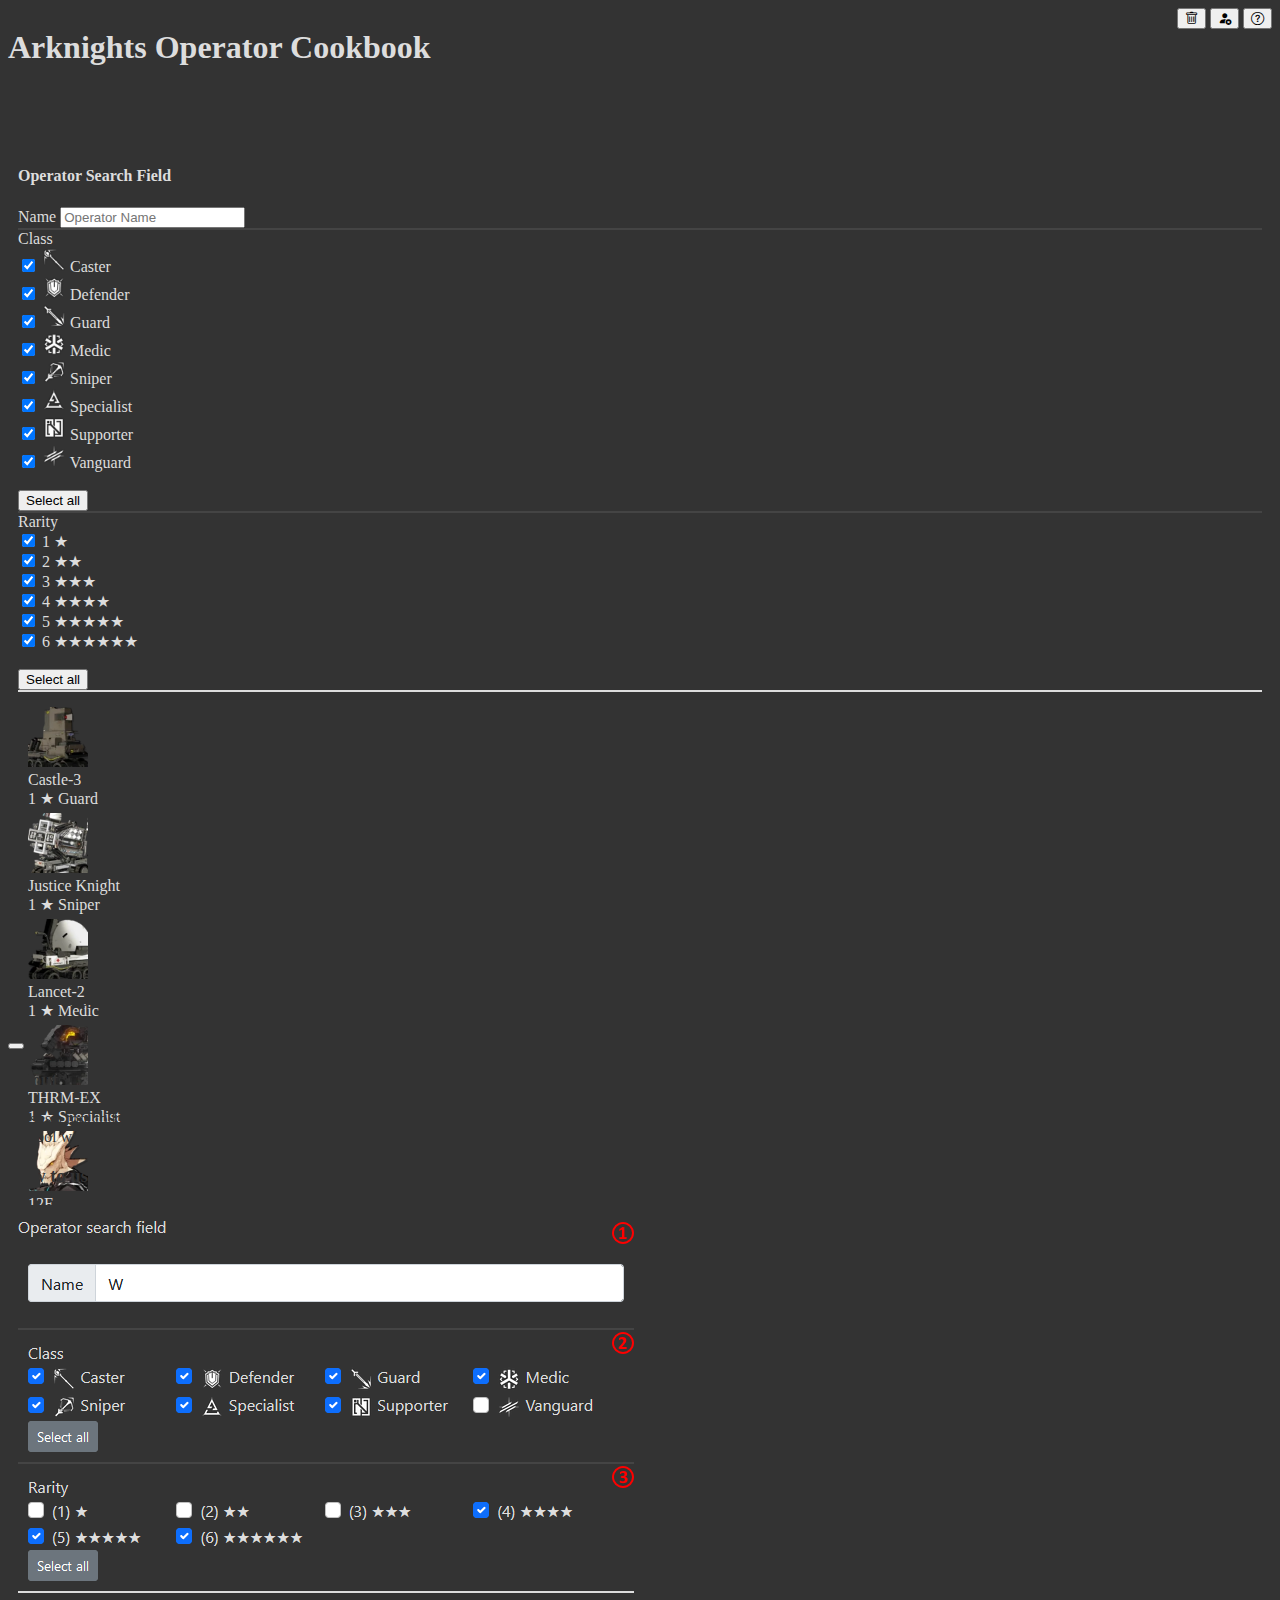
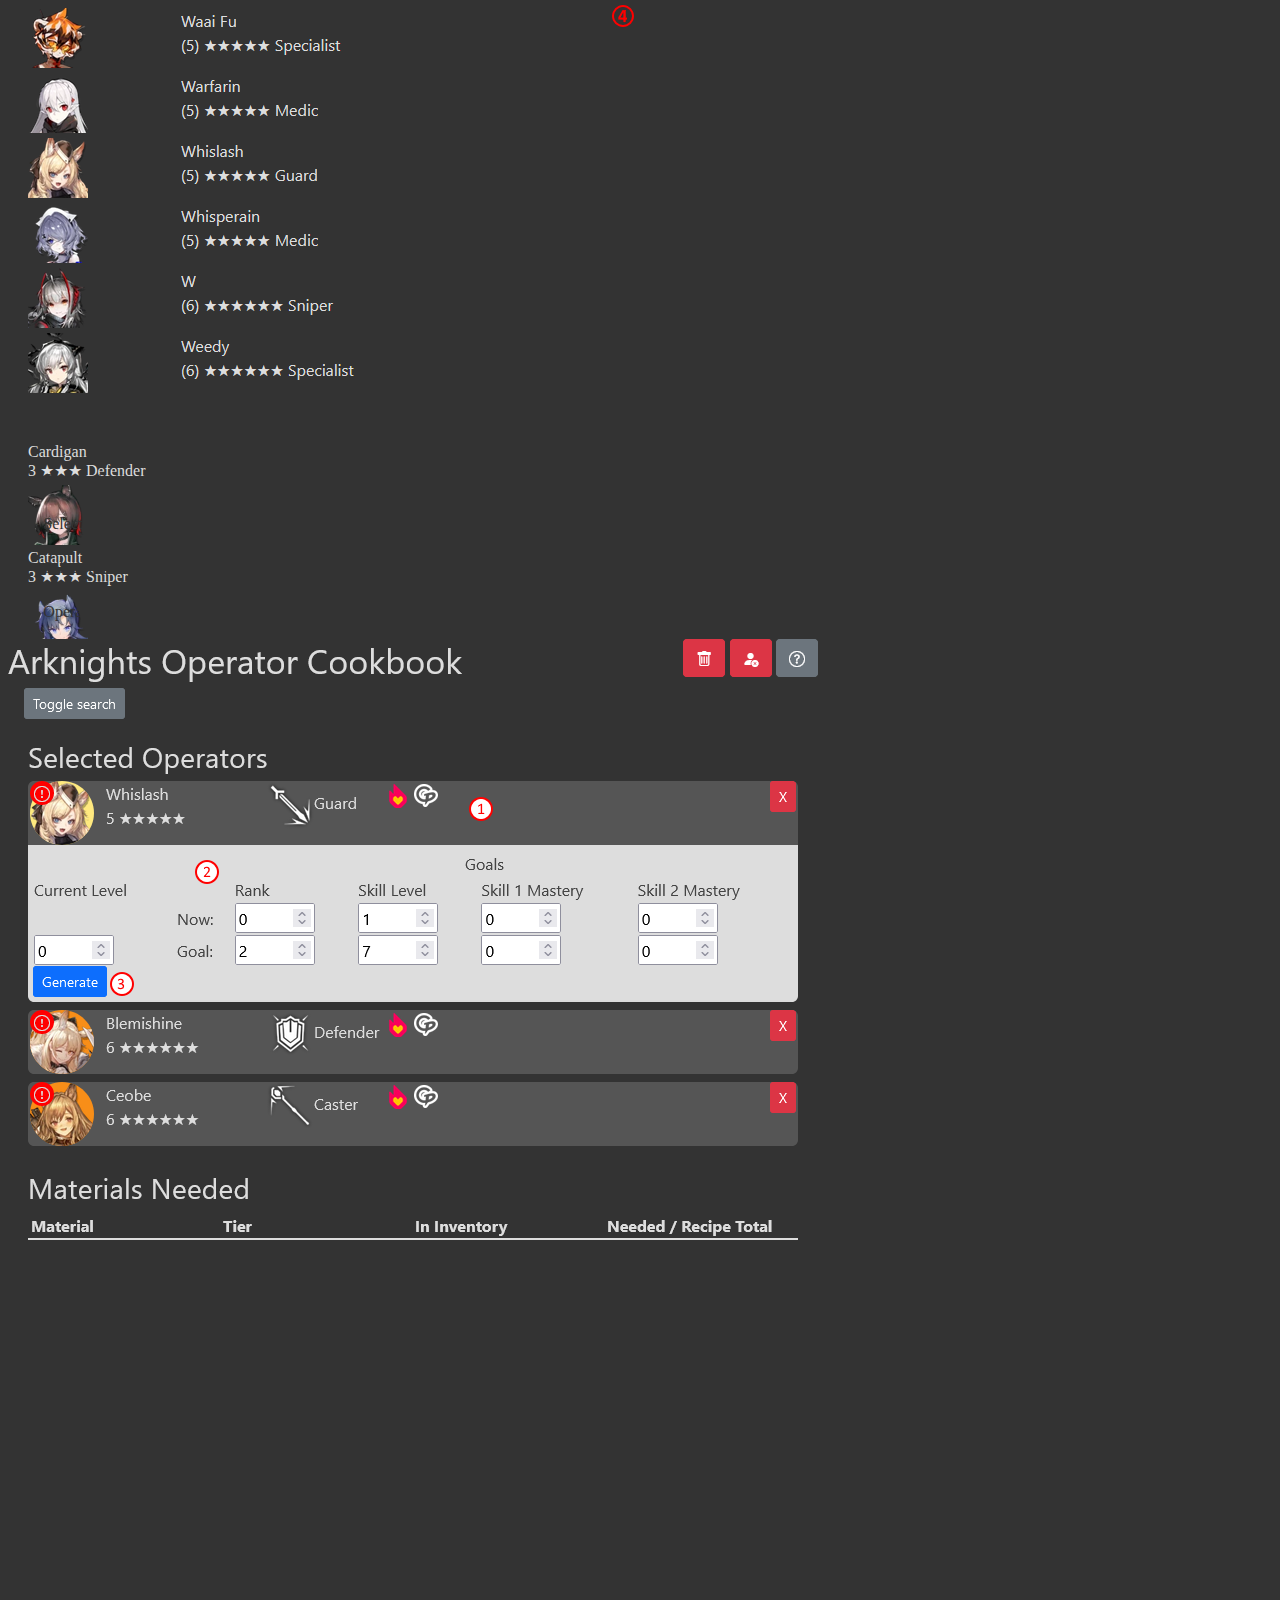
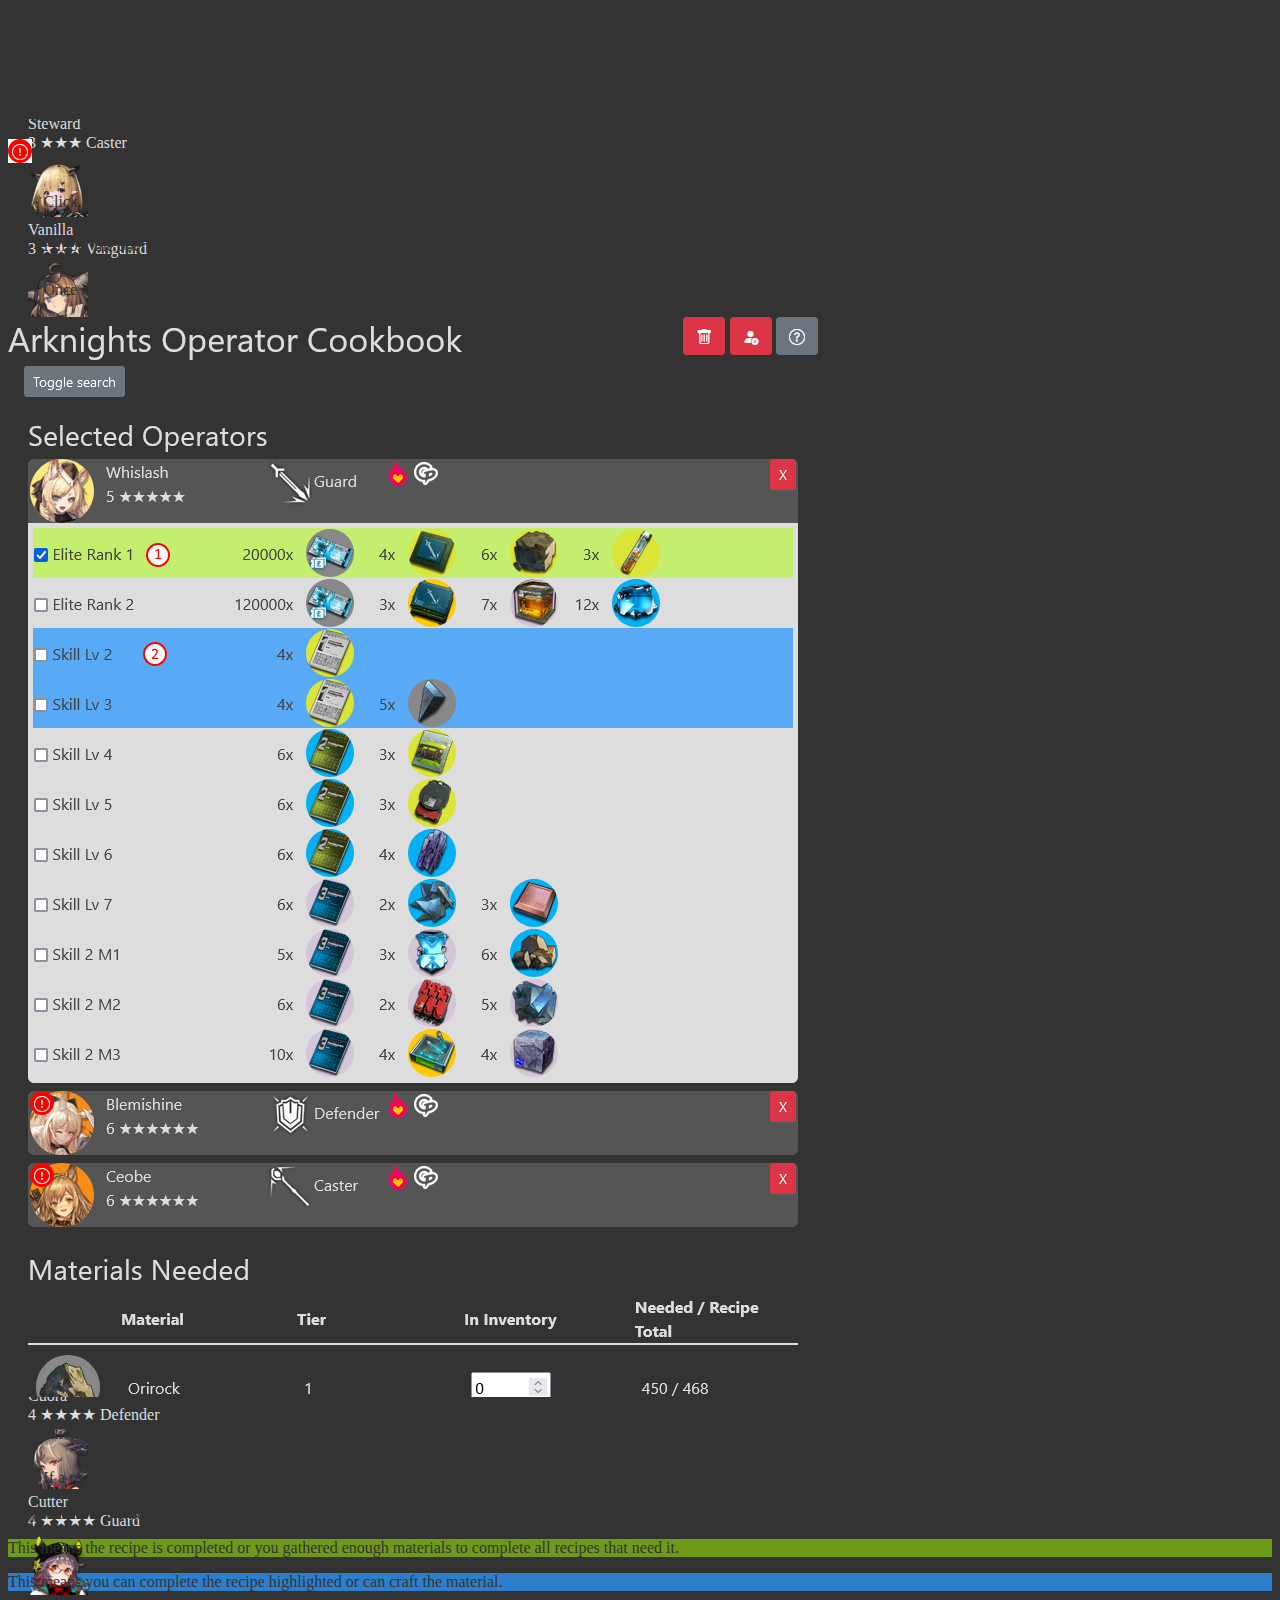
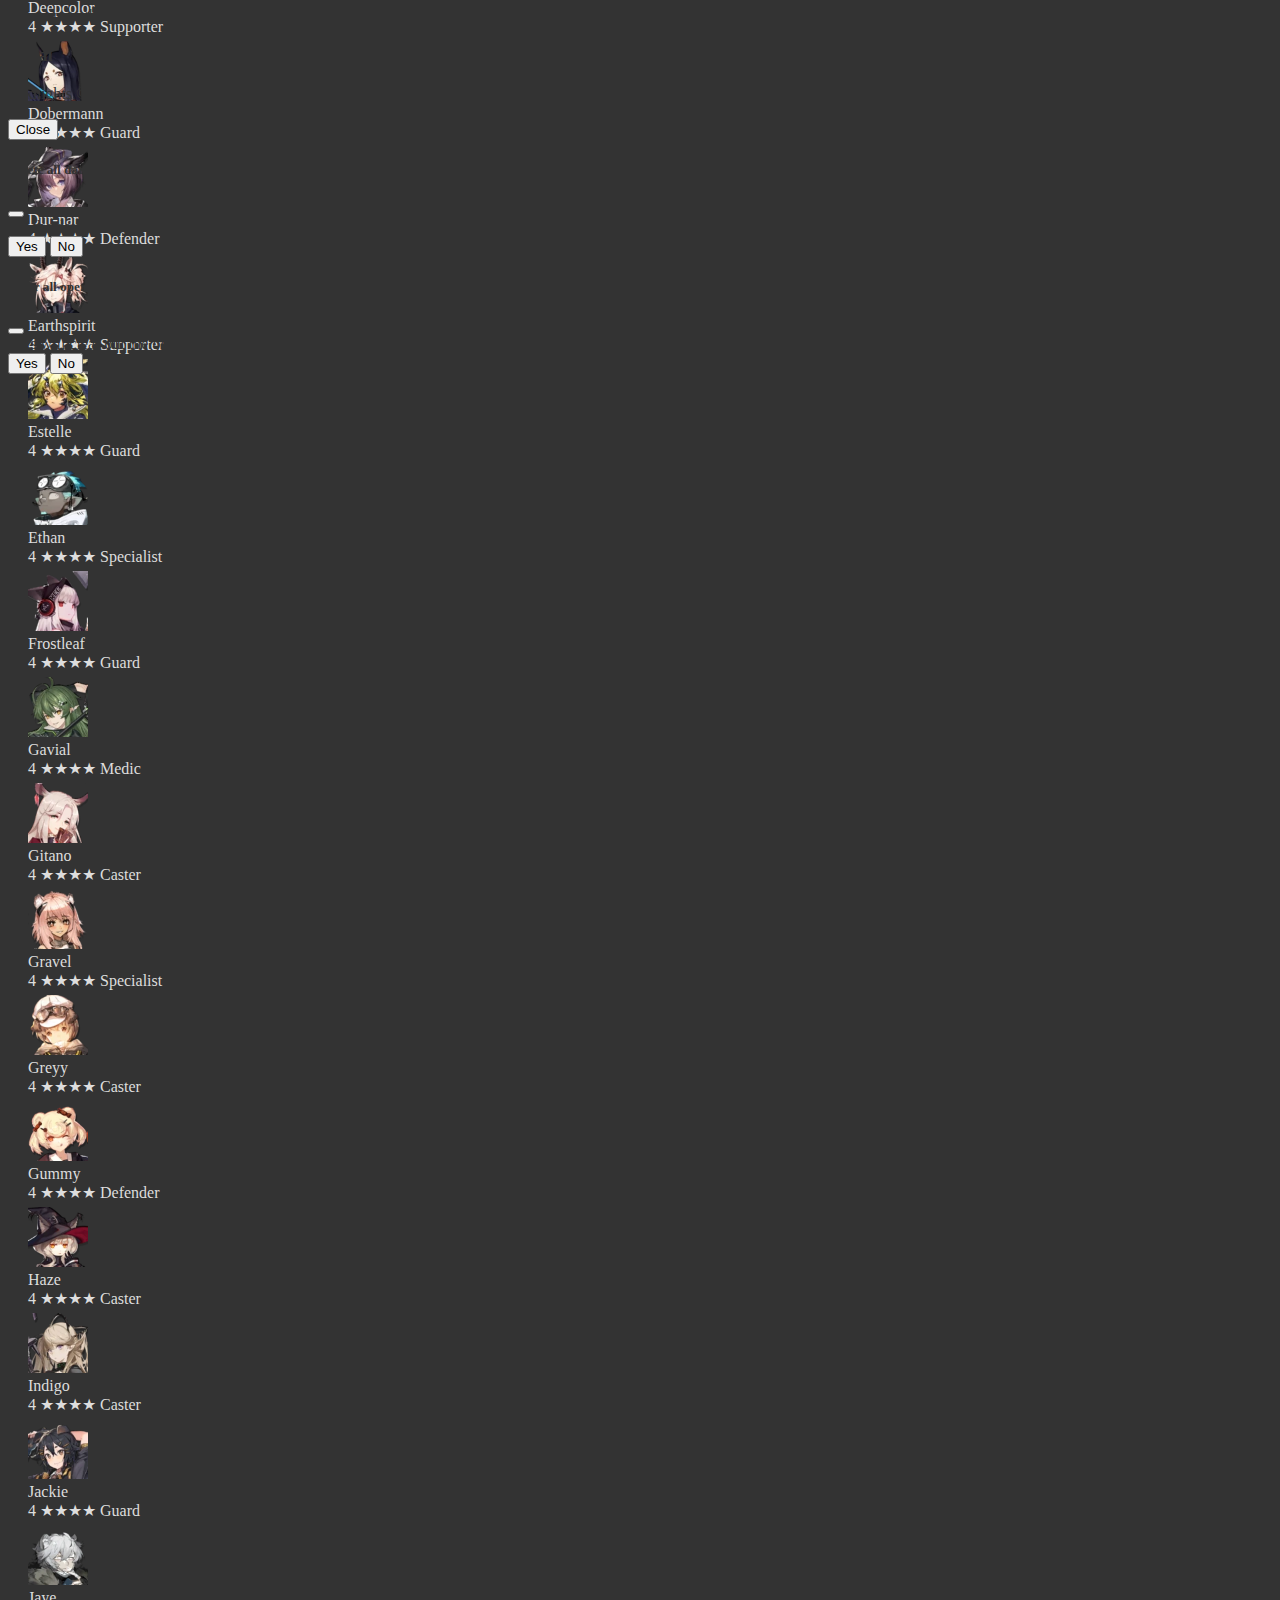
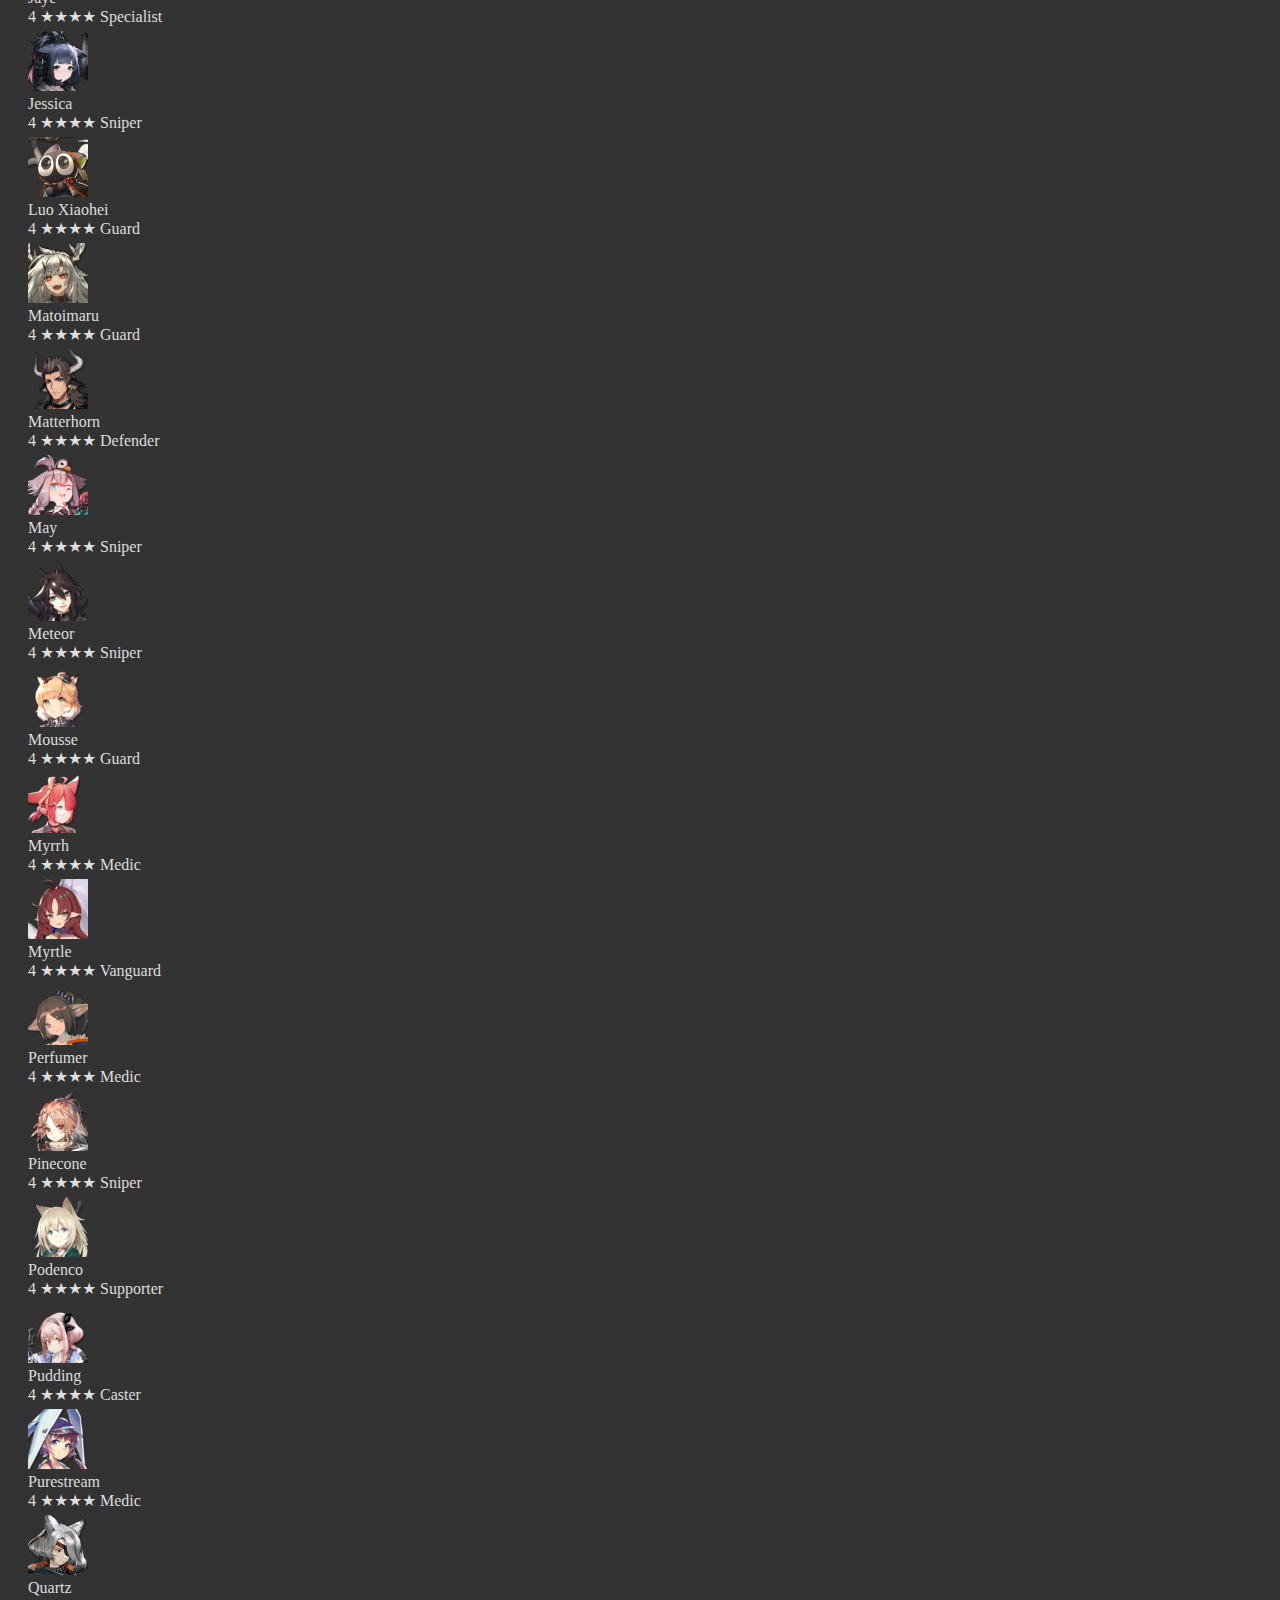
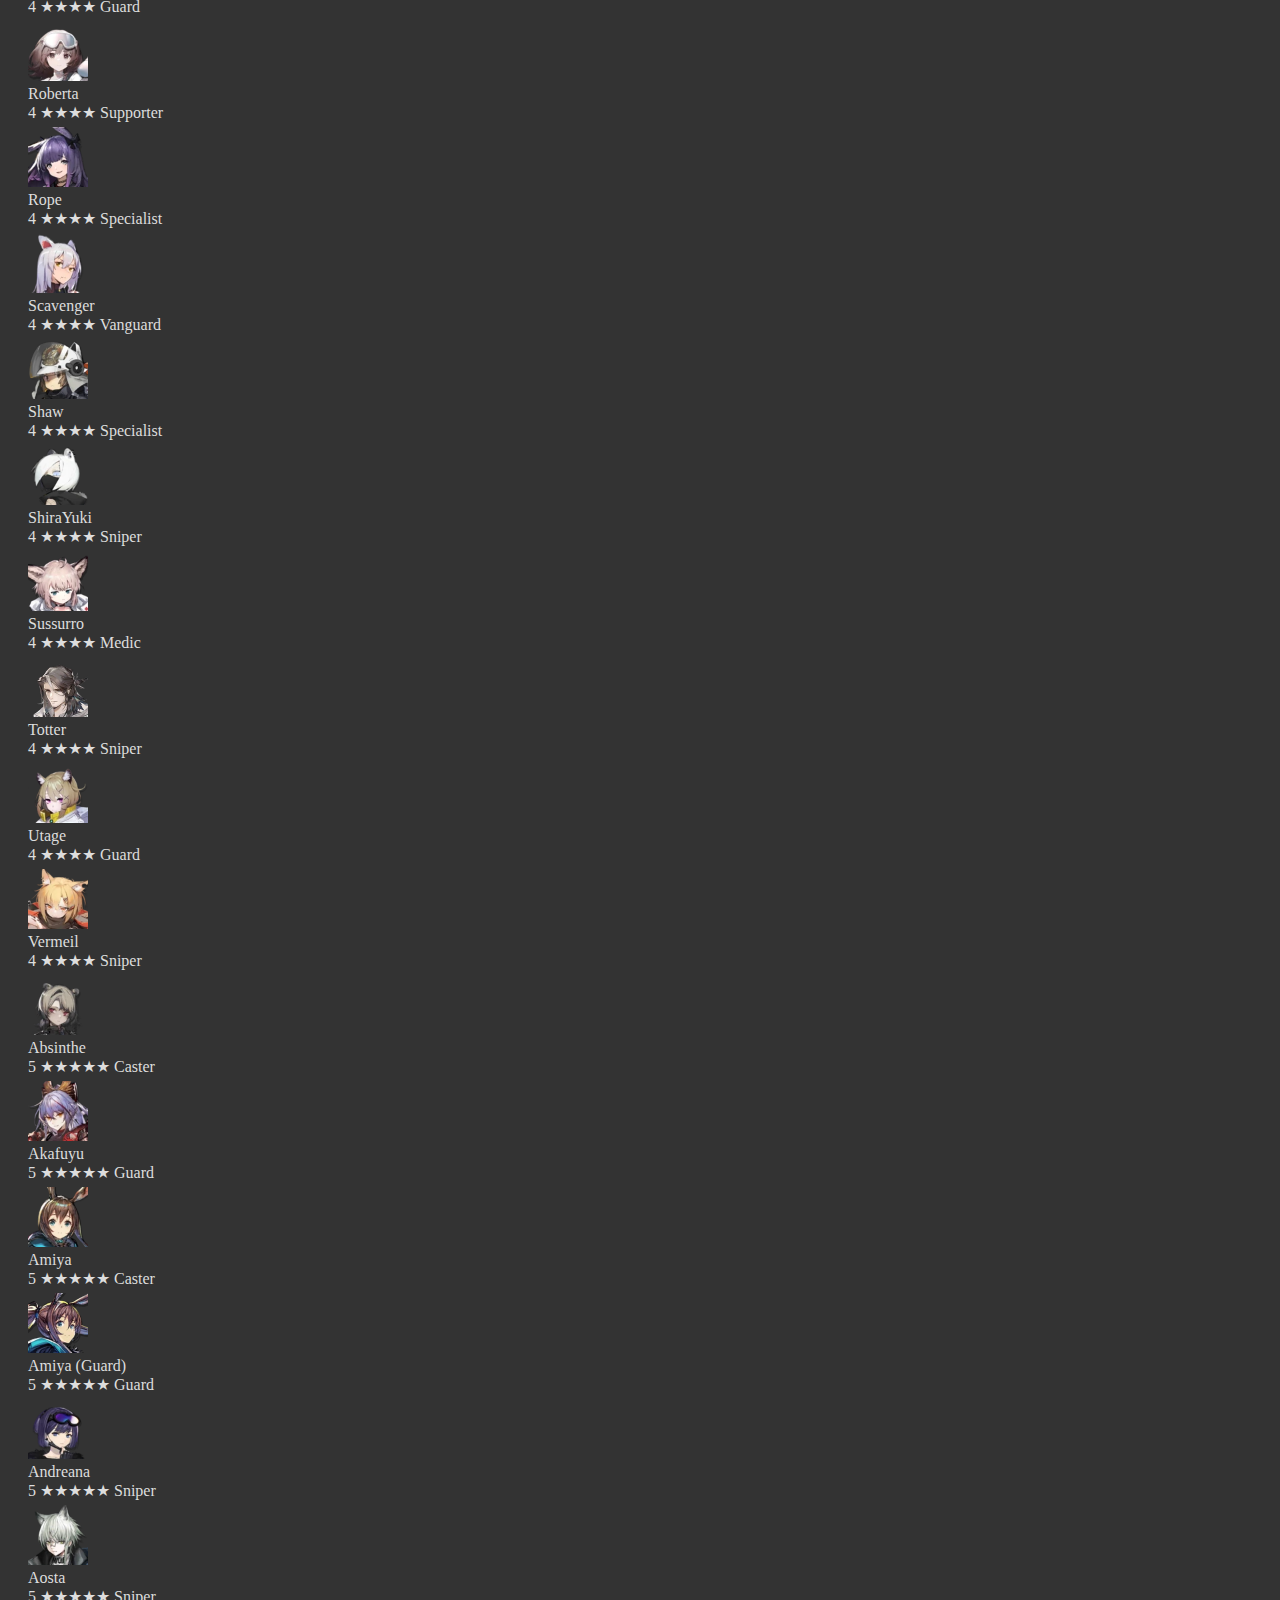
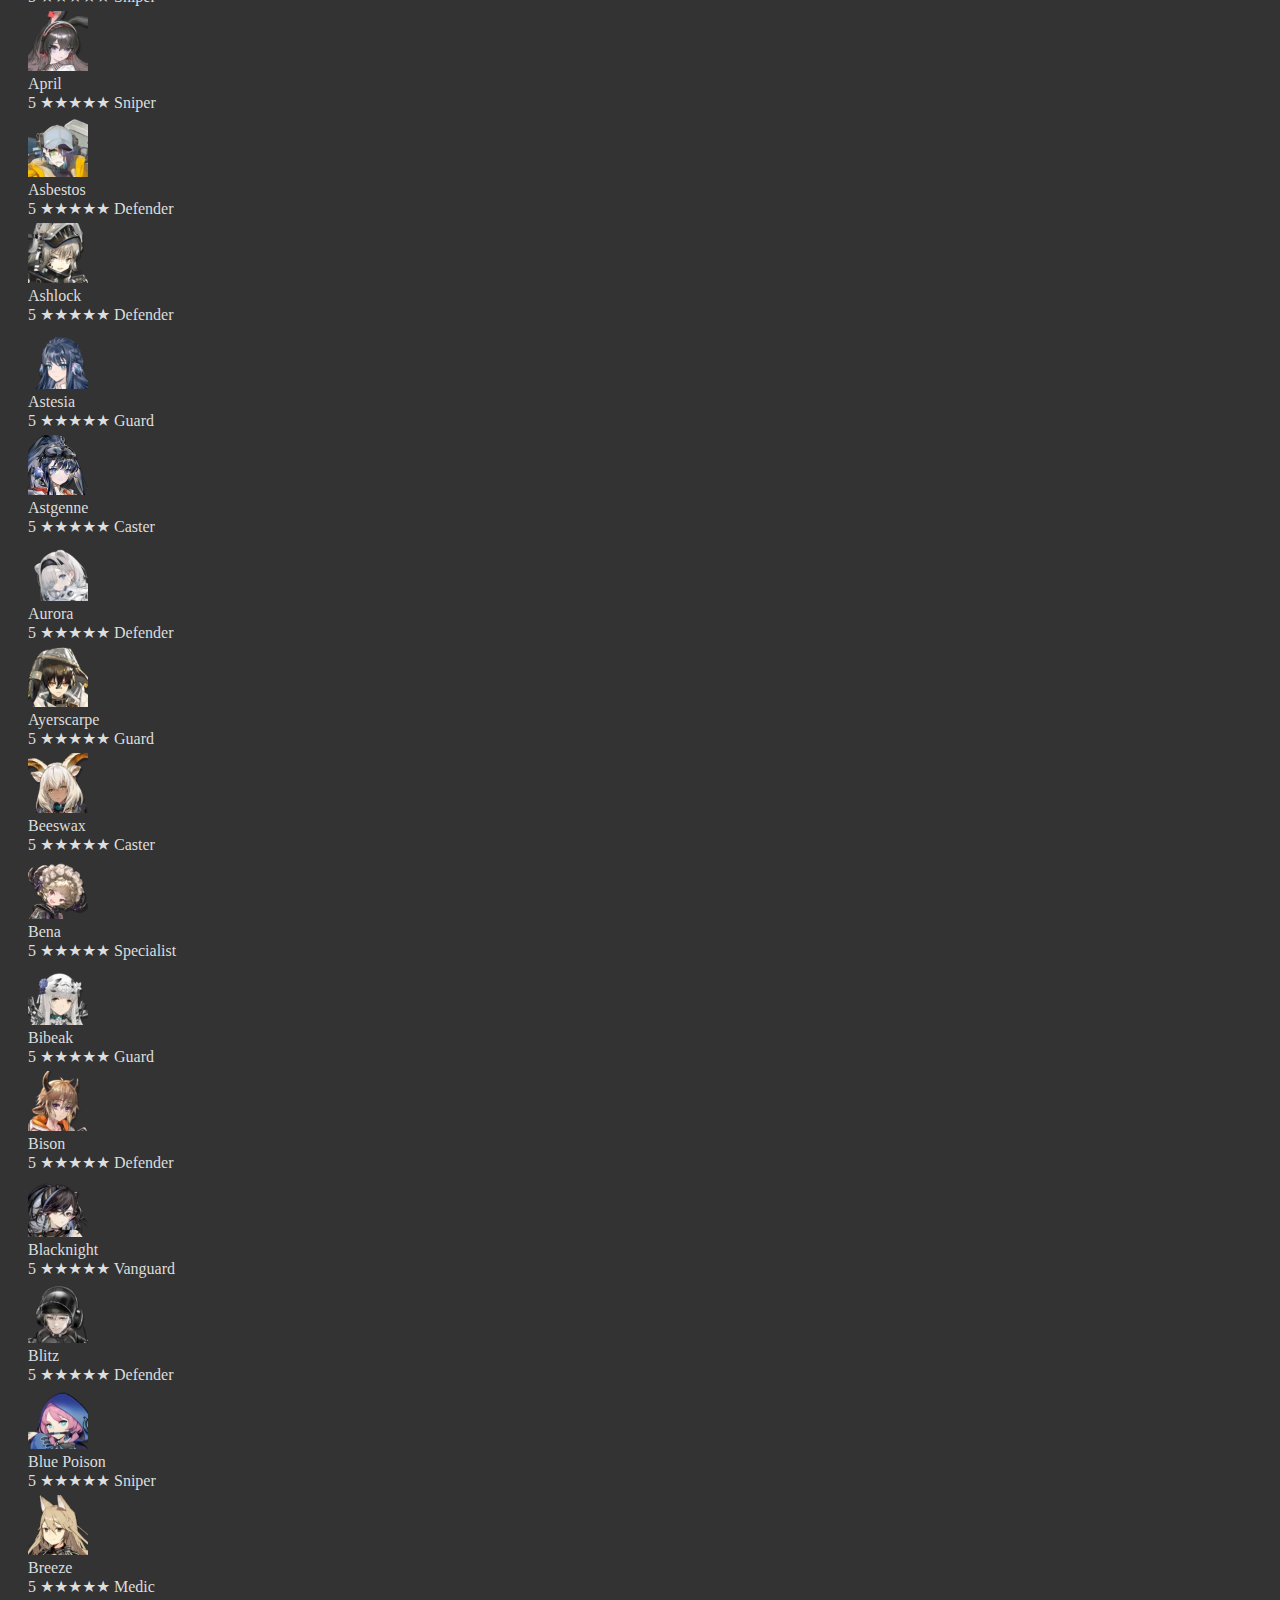
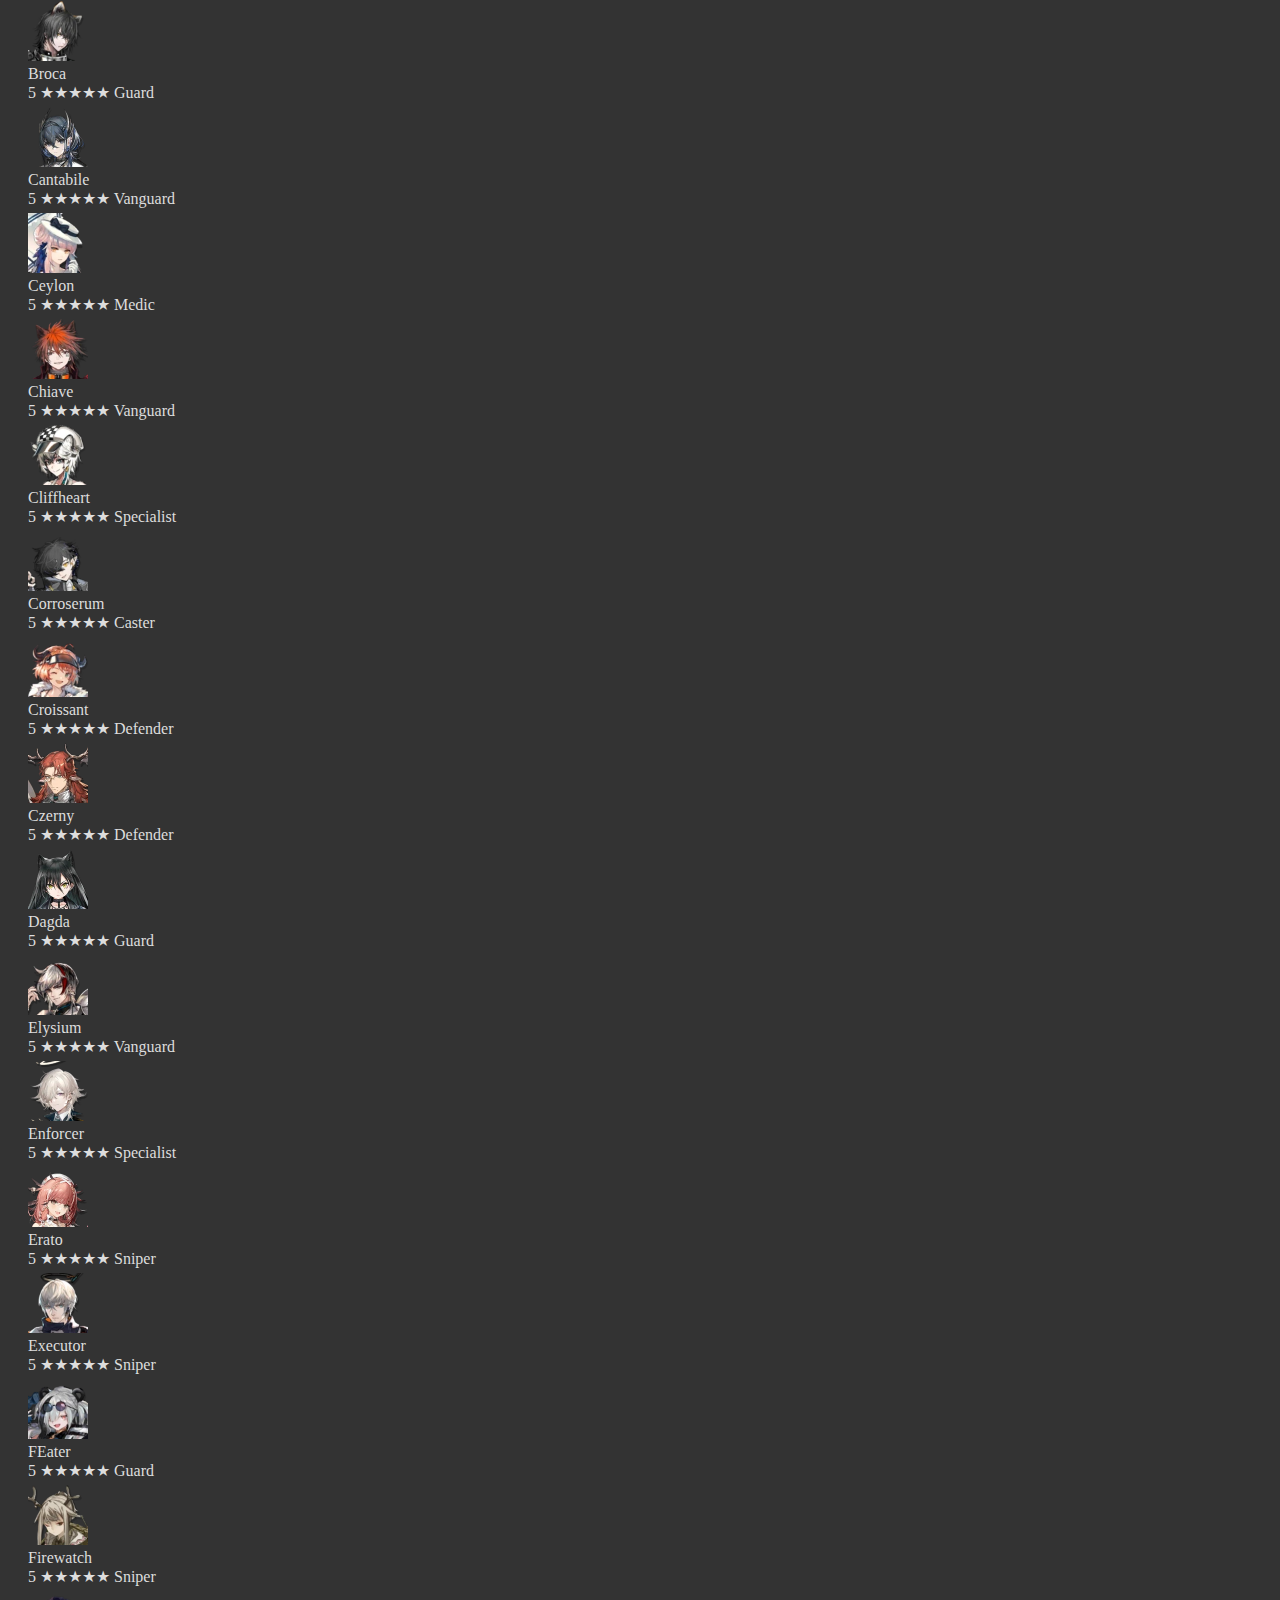
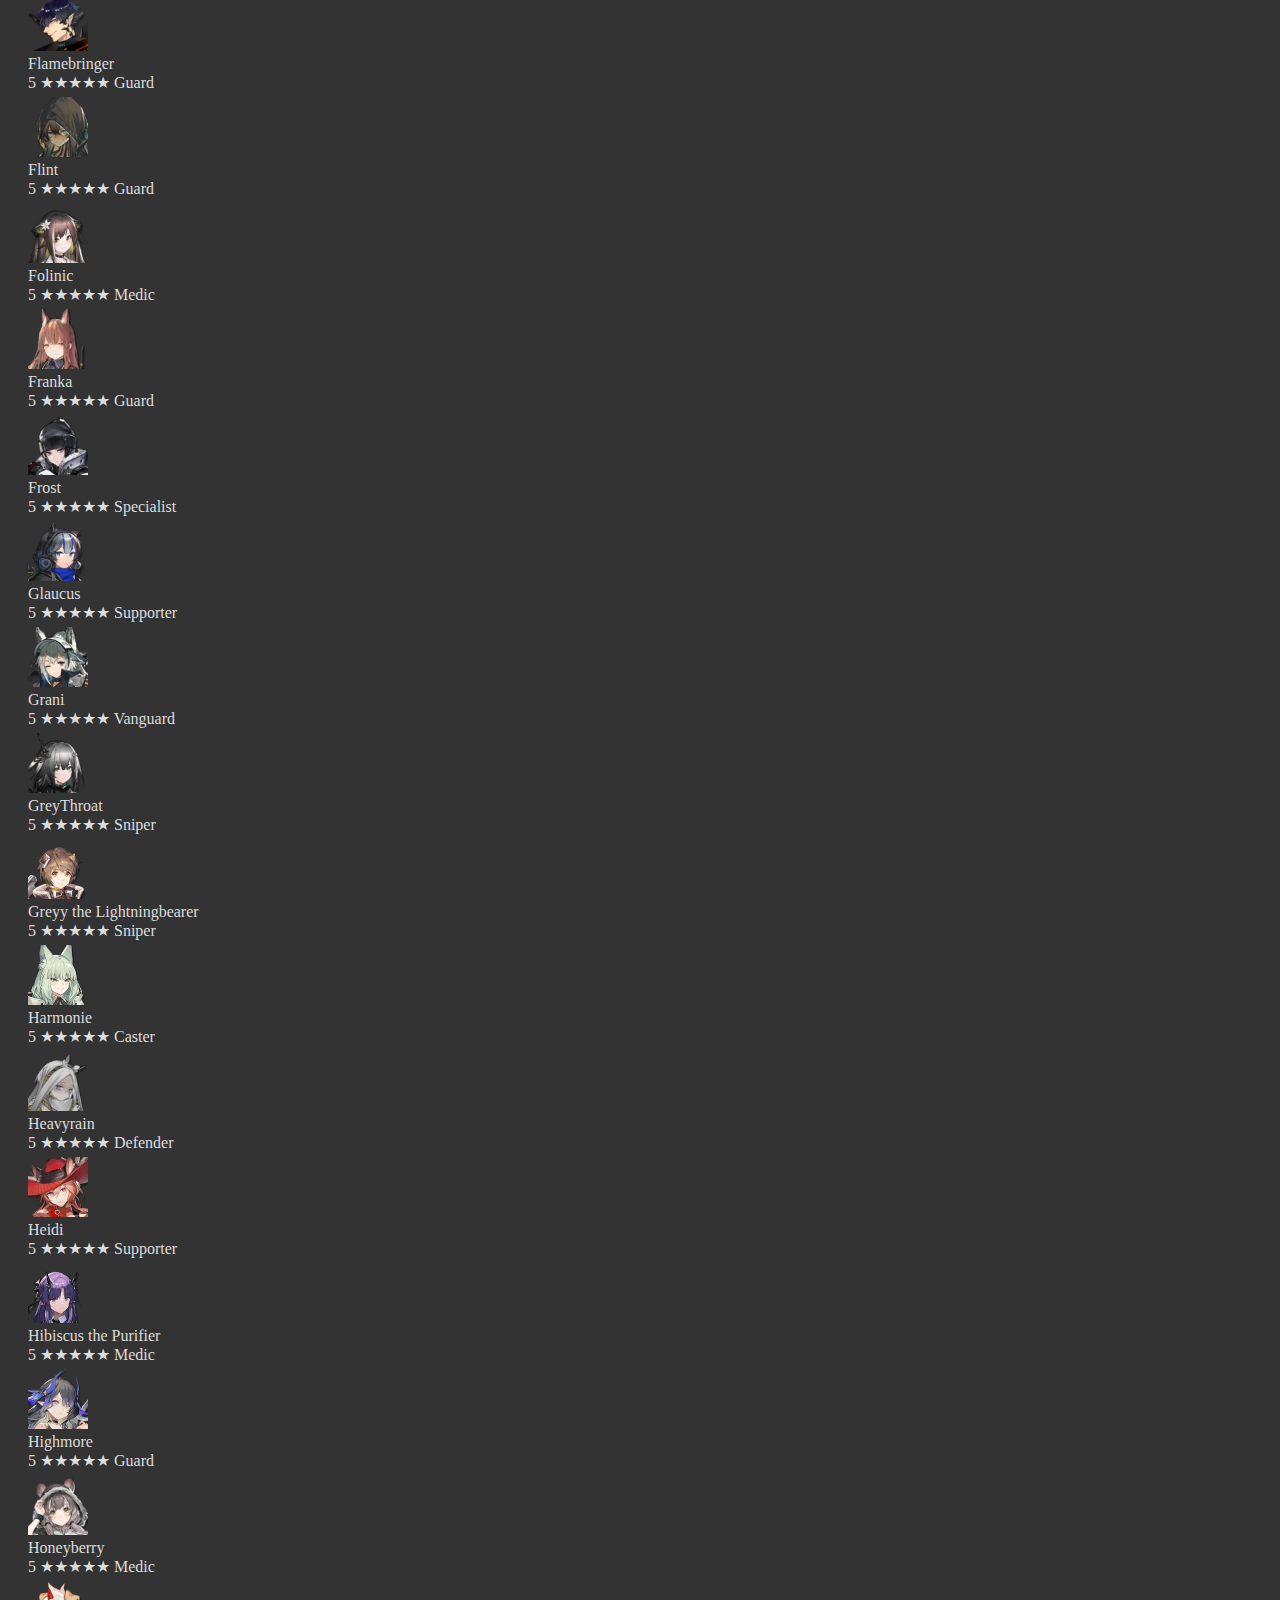
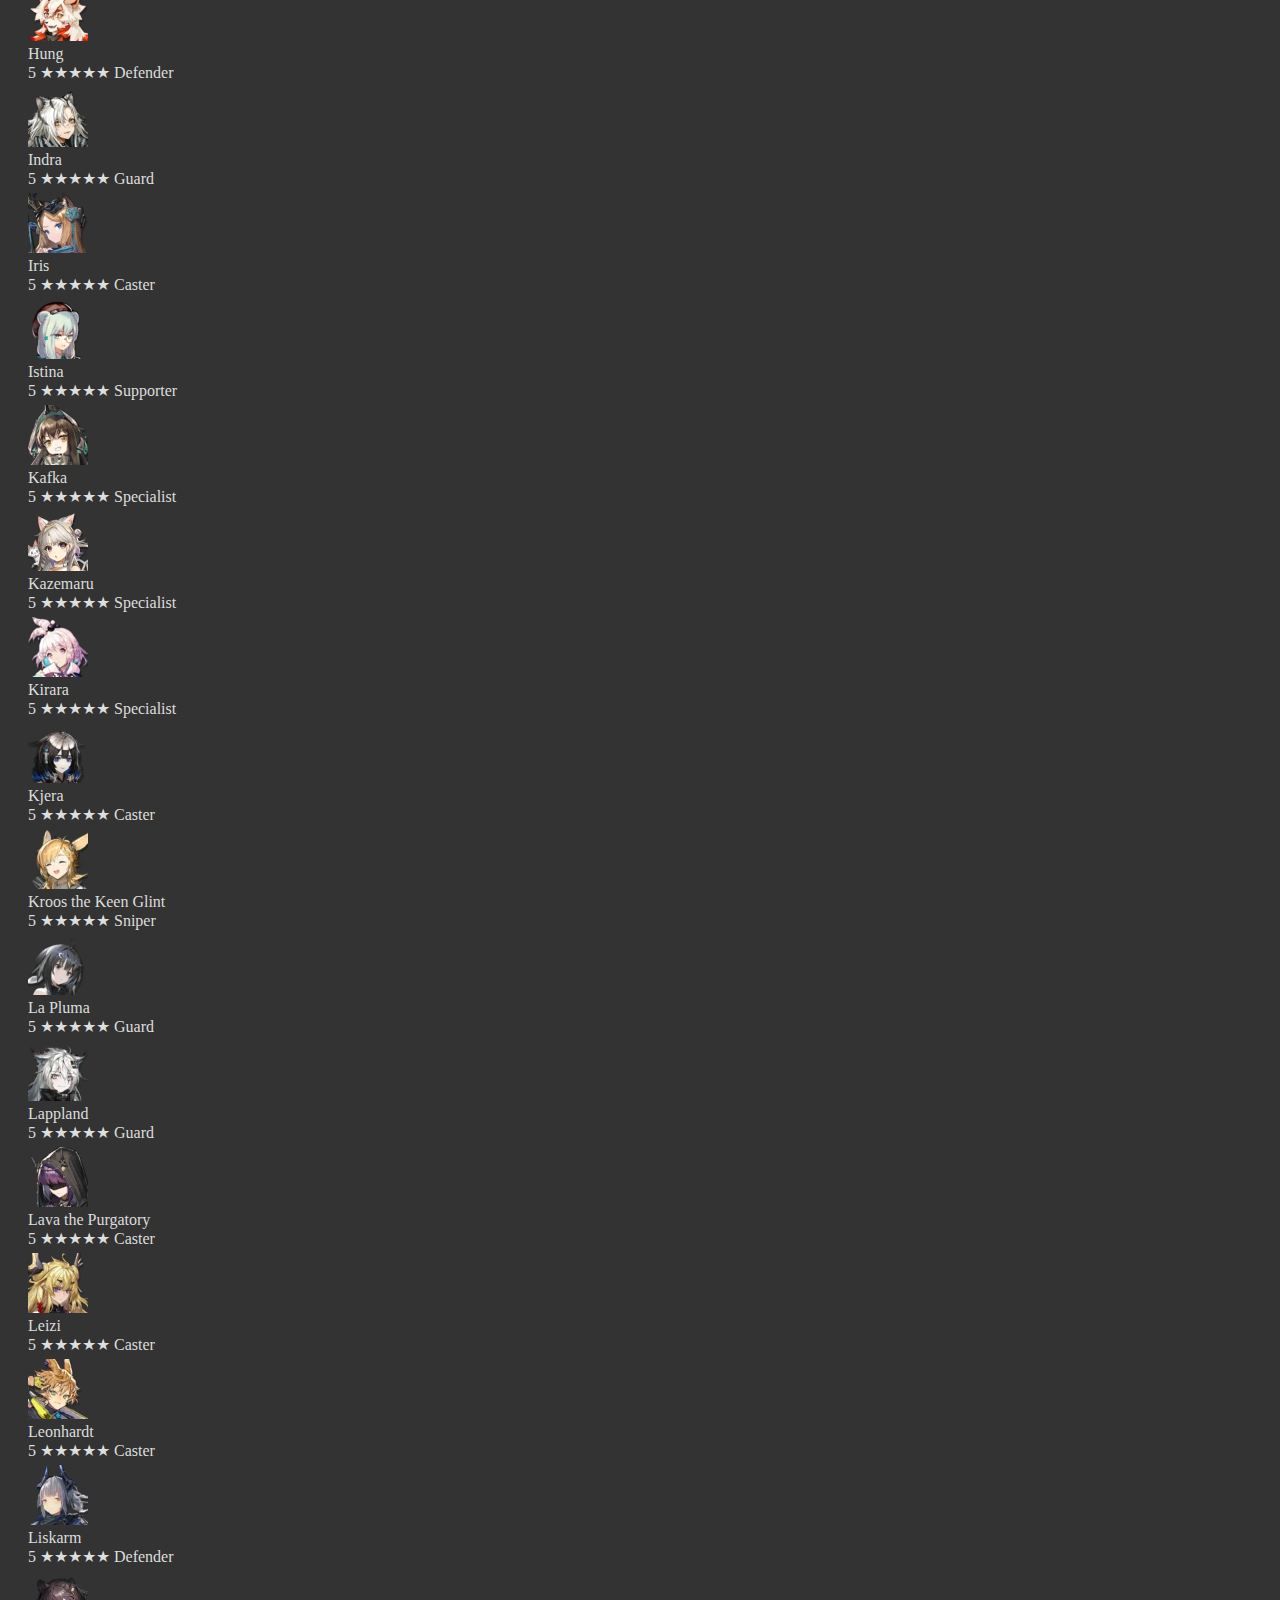
<file: index.html>
<!doctype html>
<html lang="en">

<head>
	<!-- Required meta tags -->
	<meta charset="utf-8">
	<meta name="viewport" content="width=device-width, initial-scale=1">

	<title>Arknights Operator Cookbook</title>

	<link href="https://cdn.jsdelivr.net/npm/bootstrap@5.1.3/dist/css/bootstrap.min.css" rel="stylesheet"
		integrity="sha384-1BmE4kWBq78iYhFldvKuhfTAU6auU8tT94WrHftjDbrCEXSU1oBoqyl2QvZ6jIW3" crossorigin="anonymous">
	<link rel="stylesheet" href="https://cdn.jsdelivr.net/npm/bootstrap-icons@1.10.2/font/bootstrap-icons.css">
	<link rel="stylesheet" href="./css/app.css">

	<script src="https://cdn.jsdelivr.net/npm/bootstrap@5.1.3/dist/js/bootstrap.bundle.min.js"
		integrity="sha384-ka7Sk0Gln4gmtz2MlQnikT1wXgYsOg+OMhuP+IlRH9sENBO0LRn5q+8nbTov4+1p" crossorigin="anonymous"
		defer></script>
	<script src="https://code.jquery.com/jquery-3.6.0.min.js"
		integrity="sha256-/xUj+3OJU5yExlq6GSYGSHk7tPXikynS7ogEvDej/m4=" crossorigin="anonymous" defer></script>
	<script src="./js/arknights-data.js" defer></script>
	<script src="./js/cookbook-db.js" defer></script>
	<script src="./js/cookbook-ui.js" defer></script>
	<script src="./js/cookbook-main.js" defer></script>

</head>

<body>
	<div class="fixed-top" id="page-header">
		<div class="headerFlexRow">
			<div style="flex-grow: 1;">
				<h1>Arknights Operator Cookbook</h1>
			</div>
			<div>
				<button type="button" class="btn btn-danger" data-bs-toggle="modal" data-bs-target="#deleteAllModal" title="Delete everything"> <i class="bi bi-trash"></i> </button>
				<button type="button" class="btn btn-danger" data-bs-toggle="modal" data-bs-target="#clearOpsModal" title="Clear operators"><i class="bi bi-person-fill-x"></i></button>
				<button type="button" class="btn btn-secondary" data-bs-toggle="modal" data-bs-target="#helpModal">
					<i class="bi bi-question-circle"></i>
				</button>
				
			</div>
		</div>
		<div class="headerFlexRow">
			<div>
				<button class="btn btn-secondary btn-sm" id="toggleSearchBtn">Toggle search</button>
			</div>
		</div>
	</div>
	<div class="container-fluid mainContainer">
		<div class="row justify-content-center h-100">
			<div class="col-lg-3" id="searchContainer">
				<h4>Operator Search Field</h4>
				<div>
					<div class="input-group mb-3">
						<span class="input-group-text" id="basic-addon1">Name</span>
						<input id="name-input" type="text" class="form-control" placeholder="Operator Name">
					</div>
				</div>
				<div id="classFilterSection" class="searchSection">
					<span>Class</span>
					<br>
				</div>
				<div id="rarityFilterSection" class="searchSection">
					<span>Rarity</span>
					<br>
				</div>
				<div class="overflow-auto" id="searchList">
				</div>
			</div>
			<div class="col-lg-9" id="recipeContainer">
				<div id="recipeContainerBody">
					<div id="operators-list">
						<h2>Selected Operators</h2>
					</div>
					<div id="materialListContainer">
						<h2>Materials Needed</h2>
						<div id="recipeListContainer">
							<table id="recipeTable" class="materialTableList">
								<thead>
									<tr>
										<th scope="col"></th>
										<th scope="col">Material</th>
										<th scope="col">Tier</th>
										<th scope="col">In Inventory</th>
										<th scope="col">Needed / Recipe Total</th>
									</tr>
									<tr style="border-top: 2px solid #DDD;">
										<td colspan="100%"></td>
									</tr>
								</thead>
							</table>
						</div>
					</div>
				</div>

			</div>
		</div>
	</div>
	<div class="modal fade" id="helpModal" tabindex="-1" aria-labelledby="helpModalLabel" aria-hidden="true">
		<div class="modal-dialog modal-xl">
			<div class="modal-content">
				<div class="modal-header">
					<h5 class="modal-title" id="helpModalLabel">About & Help</h5>
					<button type="button" class="btn-close" data-bs-dismiss="modal" aria-label="Close"></button>
				</div>
				<div class="modal-body">
					<div class="container-fluid">
						<h3>About</h3>
						<div class="row justify-content-center h-100" style="margin: 0;">
							<div class="col-lg-12 h-100">
								<p>
									This is a tool to keep track of which Operators you want to grow and the materials
									needed for them to be promoted. You can also input the materials you have in 
									inventory to track progress while the tool will highlight materials that can be 
									crafted from ingredients, as well as which operators can be promoted.
								</p>
							</div>
						</div>
						<h3>How to use</h3>
						<div class="row justify-content-center h-100" style="margin: 0;">
							<div class="col-lg-6 h-100">
								<a href="./img/arknights-cookbook-help-1.png" target="_blank">
									<img src="./img/arknights-cookbook-help-1.png"
										style="max-width:100%; object-fit:contain" alt="">
								</a>
							</div>
							<div class="col-lg-6 h-100">
								<p><span style="font-size: 1.5em;">①</span> - Start typing in an operator's name
								</p>
								<p><span style="font-size: 1.5em;">②</span> - Select which classes you want to
									see</p>
								<p><span style="font-size: 1.5em;">③</span> - Select which operator rarity you
									want to see</p>
								<p><span style="font-size: 1.5em;">④</span> - Operators that match your search
									will be listed here, click on them to add them to the list</p>
							</div>

						</div>
						<div class="row justify-content-center h-100" style="margin-top: 16px;">
							<div class="col-lg-6 h-100">
								<a href="./img/selected-operators-setup.png" target="_blank">
									<img src="./img/selected-operators-setup.png"
										style="max-width:100%; object-fit:contain" alt="">
								</a>
							</div>
							<div class="col-lg-6 h-100">
								<p><span style="font-size: 1.5em;"><img src="./img/not-complete-icon.png" alt=""></span> - Operators with this mark means they haven't had their recipe's set</p>
								<p><span style="font-size: 1.5em;">①</span> - Click on the header to expand the operator entry </p>
								<p><span style="font-size: 1.5em;">②</span> - Fill out the operator's current stats</p>
								<p><span style="font-size: 1.5em;">③</span> - Once done, click the "Generate" button</p>
							</div>
						</div>
						<div class="row justify-content-center h-100" style="margin-top: 16px;">
							<div class="col-lg-6 h-100">
								<a href="./img/selected-operators-recipe-list.png" target="_blank">
									<img src="./img/selected-operators-recipe-list.png"
										style="max-width:100%; object-fit:contain" alt="">
								</a>
							</div>
							<div class="col-lg-6 h-100">
								<p><span style="font-size: 1.5em;">①</span> - Click on the checkbox to mark the recipe as done</p>
								<p><span style="font-size: 1.5em;">②</span> - If a recipe can complete, it'll be highlighted</p>
								<p>
									As you fill out the numbers, various materials or operators will be
									highlighted to show what you can do.
								</p>
								<p class="listRowComplete">
									This means the recipe is completed or you gathered enough materials to complete all
									recipes that need it.
								</p>
								<p class="listRowCanComplete">
									This means you can complete the recipe highlighted or can craft the material.
								</p>
							</div>
						</div>
					</div>
					<div class="row justify-content-center h-100" style="margin: 0;">
						<div class="col-lg-12 h-100">
							<p>
								Please note this page saves what you've entered, but it won't carry across browsers
								or computers.
							</p>
						</div>
					</div>
					<h3>
						Legal
					</h3>
					<div class="row justify-content-center h-100" style="margin: 0;">
						<div class="col-lg-12 h-100">
							<p>
								Arknights &copy; Hypergryph &copy; Yostar Limited
							</p>
						</div>
					</div>
				</div>
				<div class="modal-footer">
					<button type="button" class="btn btn-secondary" data-bs-dismiss="modal">Close</button>
				</div>
			</div>
		</div>
	</div>
	<div class="modal fade" id="deleteAllModal" tabindex="-1" aria-labelledby="deleteAllModalLabel" aria-hidden="true">
		<div class="modal-dialog">
			<div class="modal-content">
				<div class="modal-header">
					<h5 class="modal-title" id="deleteAllModalLabel">Delete all data?</h5>
					<button type="button" class="btn-close" data-bs-dismiss="modal" aria-label="Close"></button>
				</div>
				<div class="modal-body">
					All the data will be deleted so you can start fresh.
				</div>
				<div class="modal-footer">
					<button type="button" class="btn btn-danger" data-bs-dismiss="modal"
						id="deleteAllDataBtn">Yes</button>
					<button type="button" class="btn btn-secondary" data-bs-dismiss="modal">No</button>
				</div>
			</div>
		</div>
	</div>
	<div class="modal fade" id="clearOpsModal" tabindex="-1" aria-labelledby="clearOpsModalLabel" aria-hidden="true">
		<div class="modal-dialog">
			<div class="modal-content">
				<div class="modal-header">
					<h5 class="modal-title" id="clearOpsModalLabel">Clear all operators?</h5>
					<button type="button" class="btn-close" data-bs-dismiss="modal" aria-label="Close"></button>
				</div>
				<div class="modal-body">
					This will clear out the operator list
				</div>
				<div class="modal-footer">
					<button type="button" class="btn btn-danger" data-bs-dismiss="modal"
						id="clearOpsDataBtn">Yes</button>
					<button type="button" class="btn btn-secondary" data-bs-dismiss="modal">No</button>
				</div>
			</div>
		</div>
	</div>
</body>

</html>
</file>
<file: css/app.css>
html {
	height: 100%;
}

body {
	background: #333;
	color: #DDD;
	height: 100%;
	overflow: hidden;
}

input[type='number'] {
	width: 80px;
}

a {
	text-decoration: none;
}

/* Modal */
.modal-content {
	color: #333;
}

#page-header {
	height: 64px;
	background-color: #333;
}

.headerFlexRow {
	display: flex;
	flex-direction: row;
}

.mainContainer {
	margin-top: 64px;
	height: calc(100% - 64px);
	padding: 0px;
}

.mainContainer > div {
	margin: 0;
}

#toggleSearchBtn {
	margin-left: 16px;
}

.inner-flexbox {
	display: flex; 
	flex-direction: row;
}

.op-entry-card {
	padding: 0;
	margin-top: 8px;
	margin-bottom: 8px;
	border-radius: 6px;
	overflow: hidden;
	flex-shrink: 0;
	
}

.op-entry-row {
	margin: 0;
	font-size: 1em;
}

.op-card-header {
	background: #555;
	cursor: pointer;
}

.op-card-content {
	background: #AAA;
	color: #111; 
}

div.stats-card {
	background: #DDD; 
	padding: 10px;
	margin: 0;
}

div.stats-card label {
	width: 60px;
}

div.stats-card input {
	width: 56px;
	height: 24px;
}

div.op-entry-card > div:nth-child(2) div{
	padding: 4px;
}

div.col-sm-4 > div > div.stats-card {
	width: 50%;
}

div.col-sm-8 > div > div.stats-card {
	width: 25%;
}

/* Search side of the page --------------------------------------------------*/
#searchContainer {
	height: 100%;
	padding: 10px; 
	overflow: auto;
}

.searchSection {
	border-top: 2px solid #444;
}

#searchList {
	border-top: 2px solid #DDD;
	padding: 10px;
}

.search-checkbox {
	width: 150px;
}

.searchEntry {
	cursor: pointer;
	margin-top: 5px;
	margin-right: 5px;
	margin-bottom: 5px;
	width: calc(100% - 8px);
}

.searchEntry:hover {
	background-color: #555;
}

/* Recipe side of the page --------------------------------------------------*/
#recipeContainer {
	height: 100%;
	display: flex;
	flex-flow: column;
}

#recipeContainerHeader {
	height: 40px;
	padding-top: 4px;
	margin-bottom: 8px;
}

#recipeContainerBody {
	display: flex;
	align-items: stretch;
	height: 100%;
}

#recipeContainerBody > div {
	padding: 8px;
	overflow-y: auto;
	width: 50%;
}

.notFinalizedNotification { 
	width: 24px; 
	height:24px; 
	border-radius:12px; 
	background: #F00; 
	text-align: center;
}

.operatorRecipeTable {
	width: 100%;
}

.operatorRecipeTable > tr {
	width: 100%;
	display: inline-block;
}

.operatorRecipeTable > tr > td:first-child {
	width: 200px;
}

.operatorRecipeTable > tr > td:nth-child(2) {
	width: 72px;
	padding-right: 12px;
	text-align: right;
}

.operatorRecipeTable > tr > td:nth-child(2n + 4) {
	width: 40px;
	padding-right: 12px;
	text-align: right;
}

.materialTableList {
	width: 100%;
}

.materialTableList > tbody > tr {
	border-bottom: 1px solid #888;
}

.materialTableList>tbody>tr>td {
	vertical-align: middle;
	padding: 8px;
}

.materialTableList>tbody>tr:hover {
	background-color: #555;
}

.materialTableList>tbody>tr>td:not(:first-child) {
	width: calc(100%/8);
}

.materialTableList>thead>tr>th:nth-child(1) {
	width: 72px;
}

#recipeTable>thead>tr>th:not(:first-child) {
	width: calc(100% /4);
}

#selectedOpsTable>thead>tr>th:not(:first-child) {
	width: calc(100% / 8);
}

.listRowComplete {
	background-color: rgba(172, 255, 0, 0.5);
}

.listRowCanComplete {
	background-color: rgba(45, 154, 255, 0.75);
}

#selectedOpsTable>tbody>tr>td {
	vertical-align: middle;
}

#selectedOpsTable>tbody>tr>td:nth-child(1) {
	width: 72px;
}

.headerButtons {
	float: right;
	margin-left: 8px;
}

.materialIconBase {
	width: 64px;
	height: 64px;
	margin-right: 12px;
	border-radius: 32px;
	background-size: contain;
	background-position: center center;
	background-repeat: no-repeat;
}

.materialIconMd {
	width: 64px;
	height: 64px;
}

.materialIconSm {
	width: 48px;
	height: 48px;
}

@media screen and (max-width: 1900px) {
	#operators-list {
		min-width: 680px;
		max-width: 680px;
	}

	#recipeContainerBody > div {
		width: auto;
	}
}

@media screen and (max-width: 1580px) {
	#operators-list {
		min-width: 680px;
		max-width: 680px;
	}

	#recipeContainerBody > div {
		width: auto;
	}

	#recipeContainerBody {
		display: block;
		overflow-y: auto;
	}

	#recipeContainerBody > div {
		width: 100%;
	}

	#operators-list {
		min-width: none;
		max-width: none;
	}
}

@media screen and (max-width: 992px) {
	#page-header {
		height: 88px;
	}

	.mainContainer {
		margin-top: 92px;
	}

	body {
		height: initial;
		overflow: auto;
	}
}

@media screen and (min-width: 992px) {
	#toggleSearchBtn {
		display: none;
	}
}
</file>
